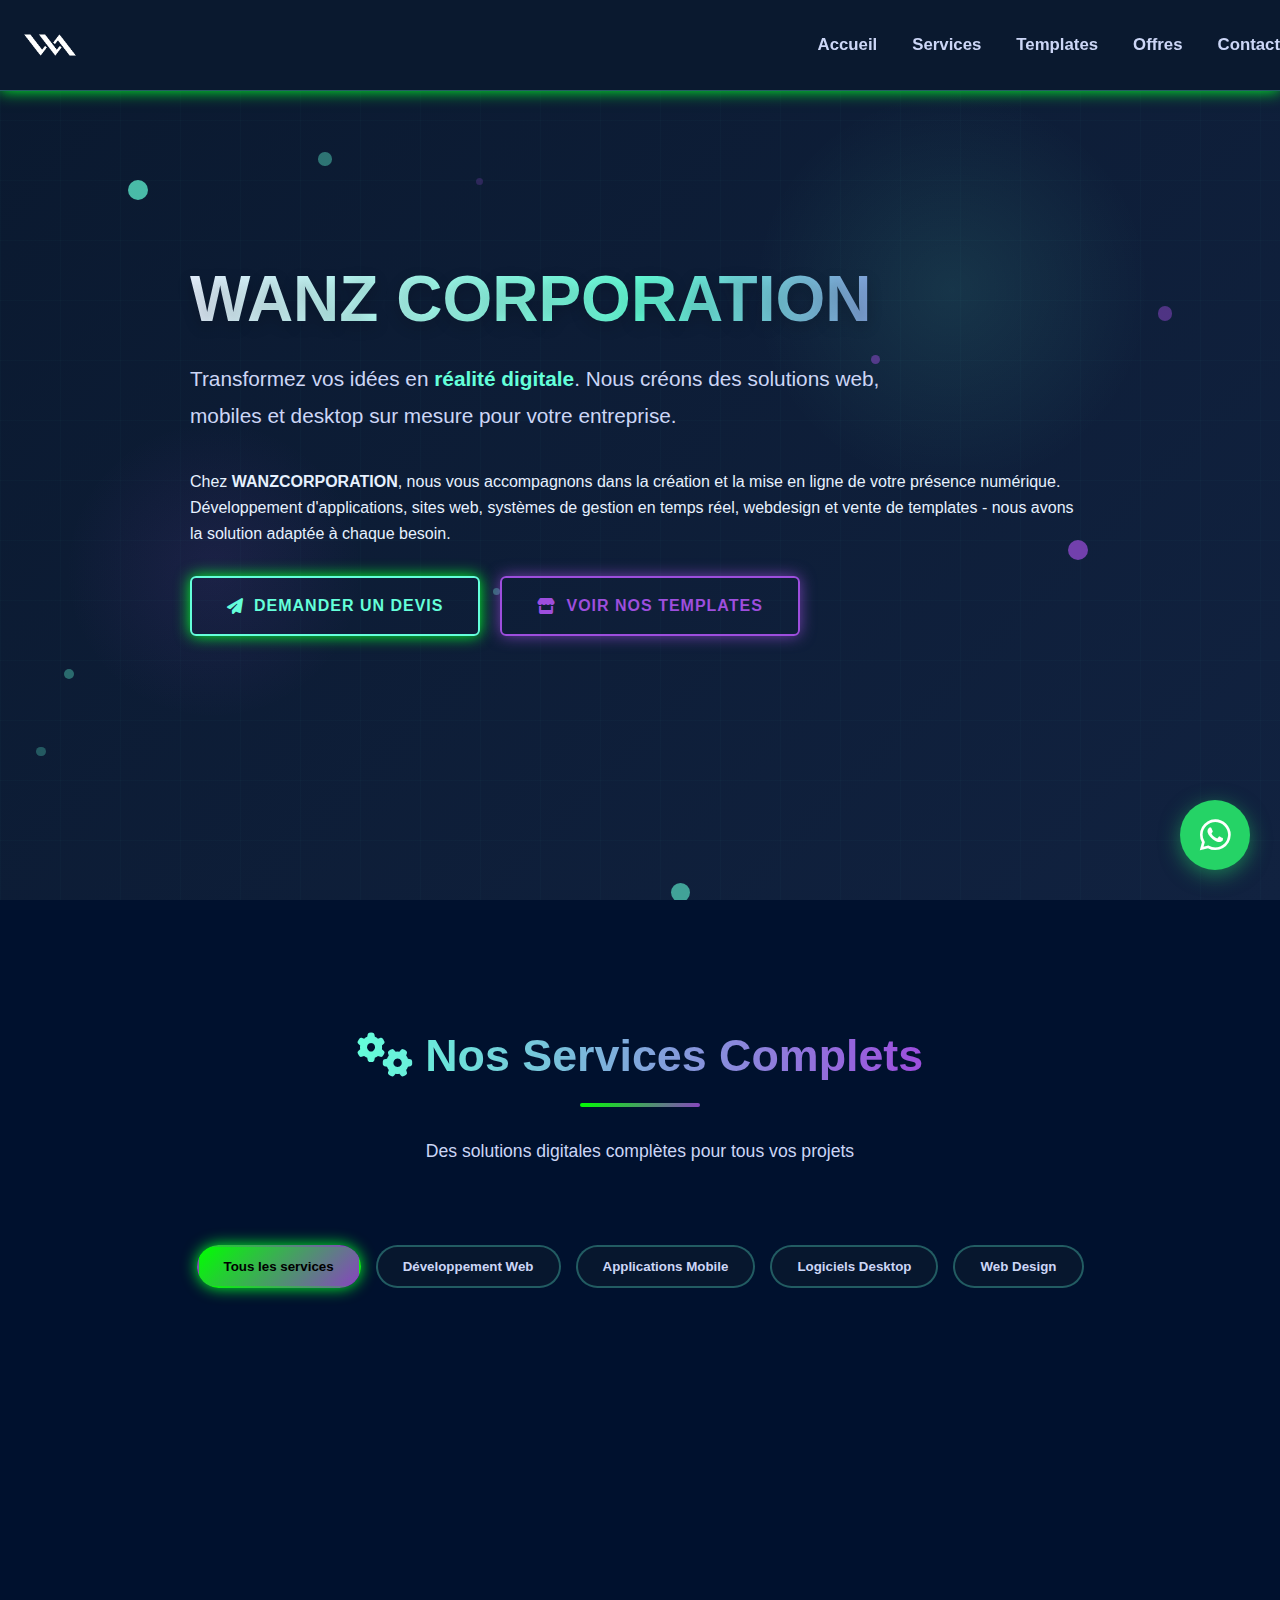
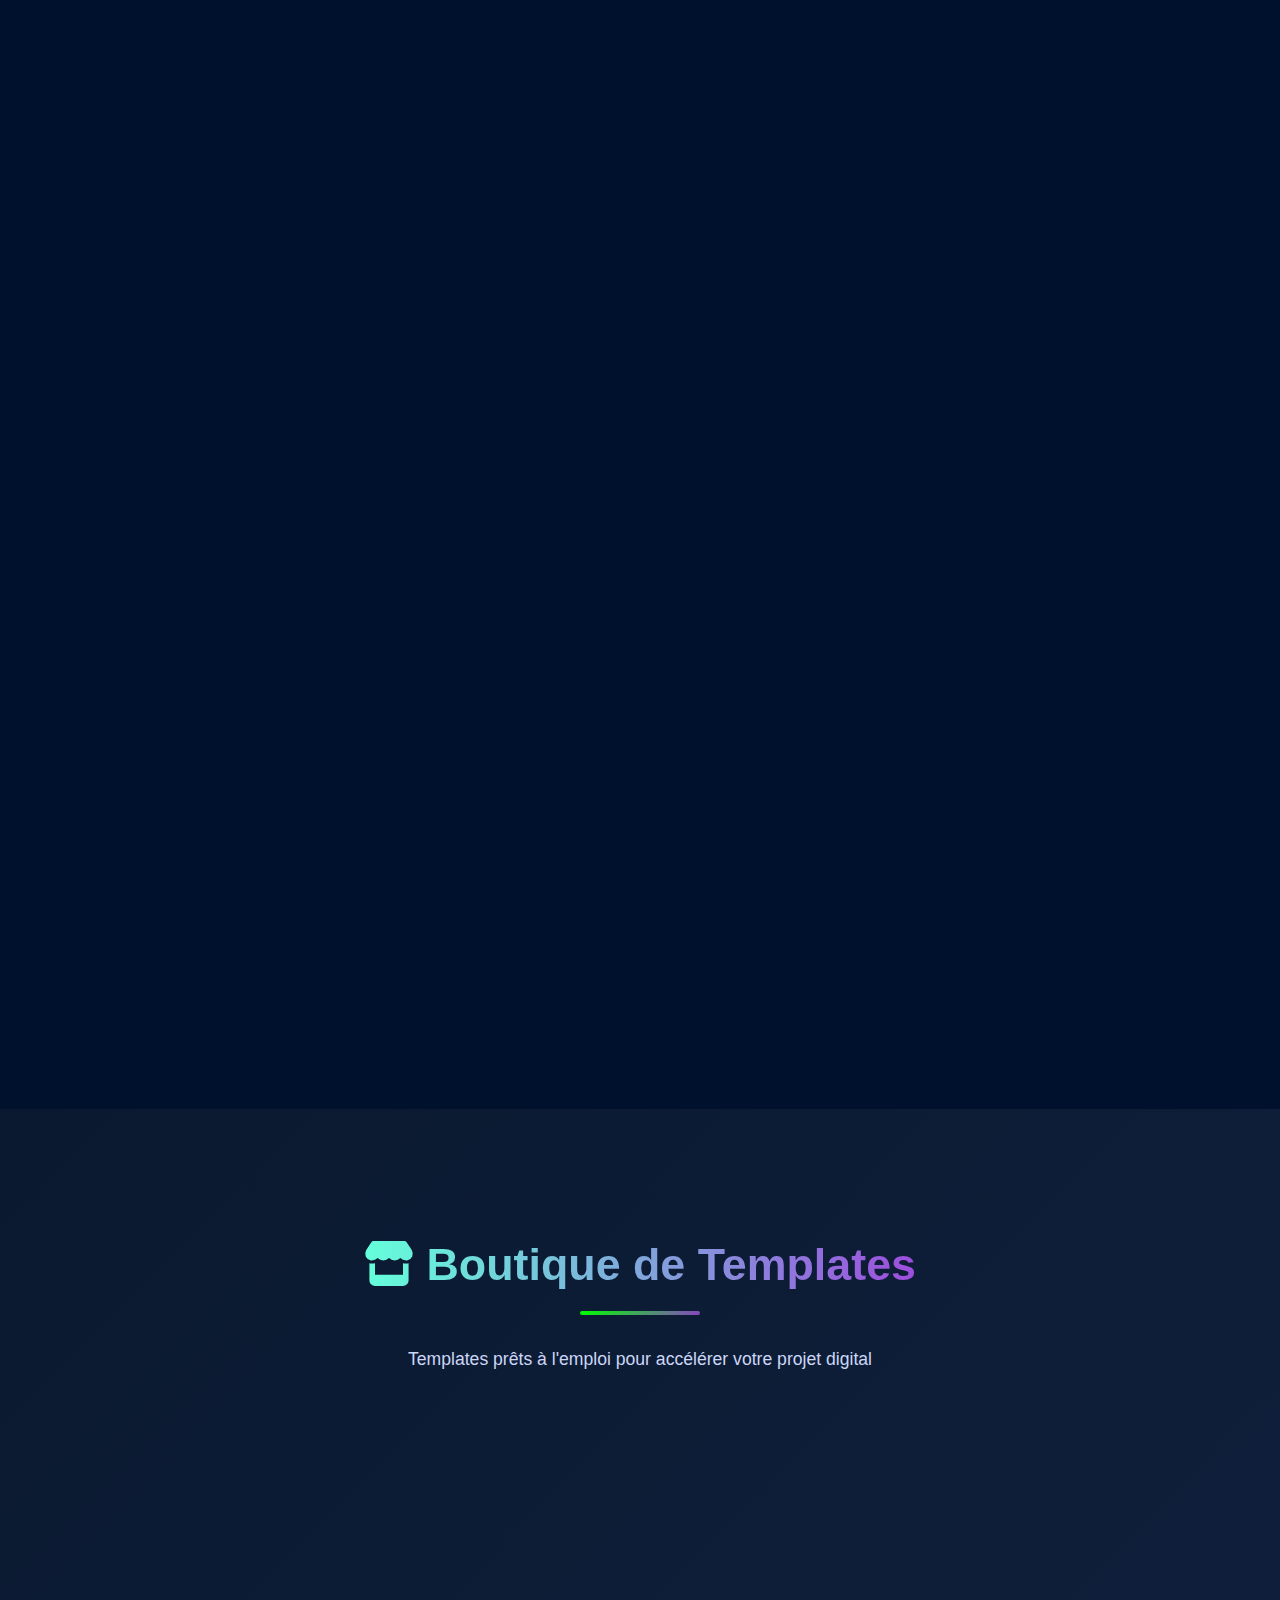
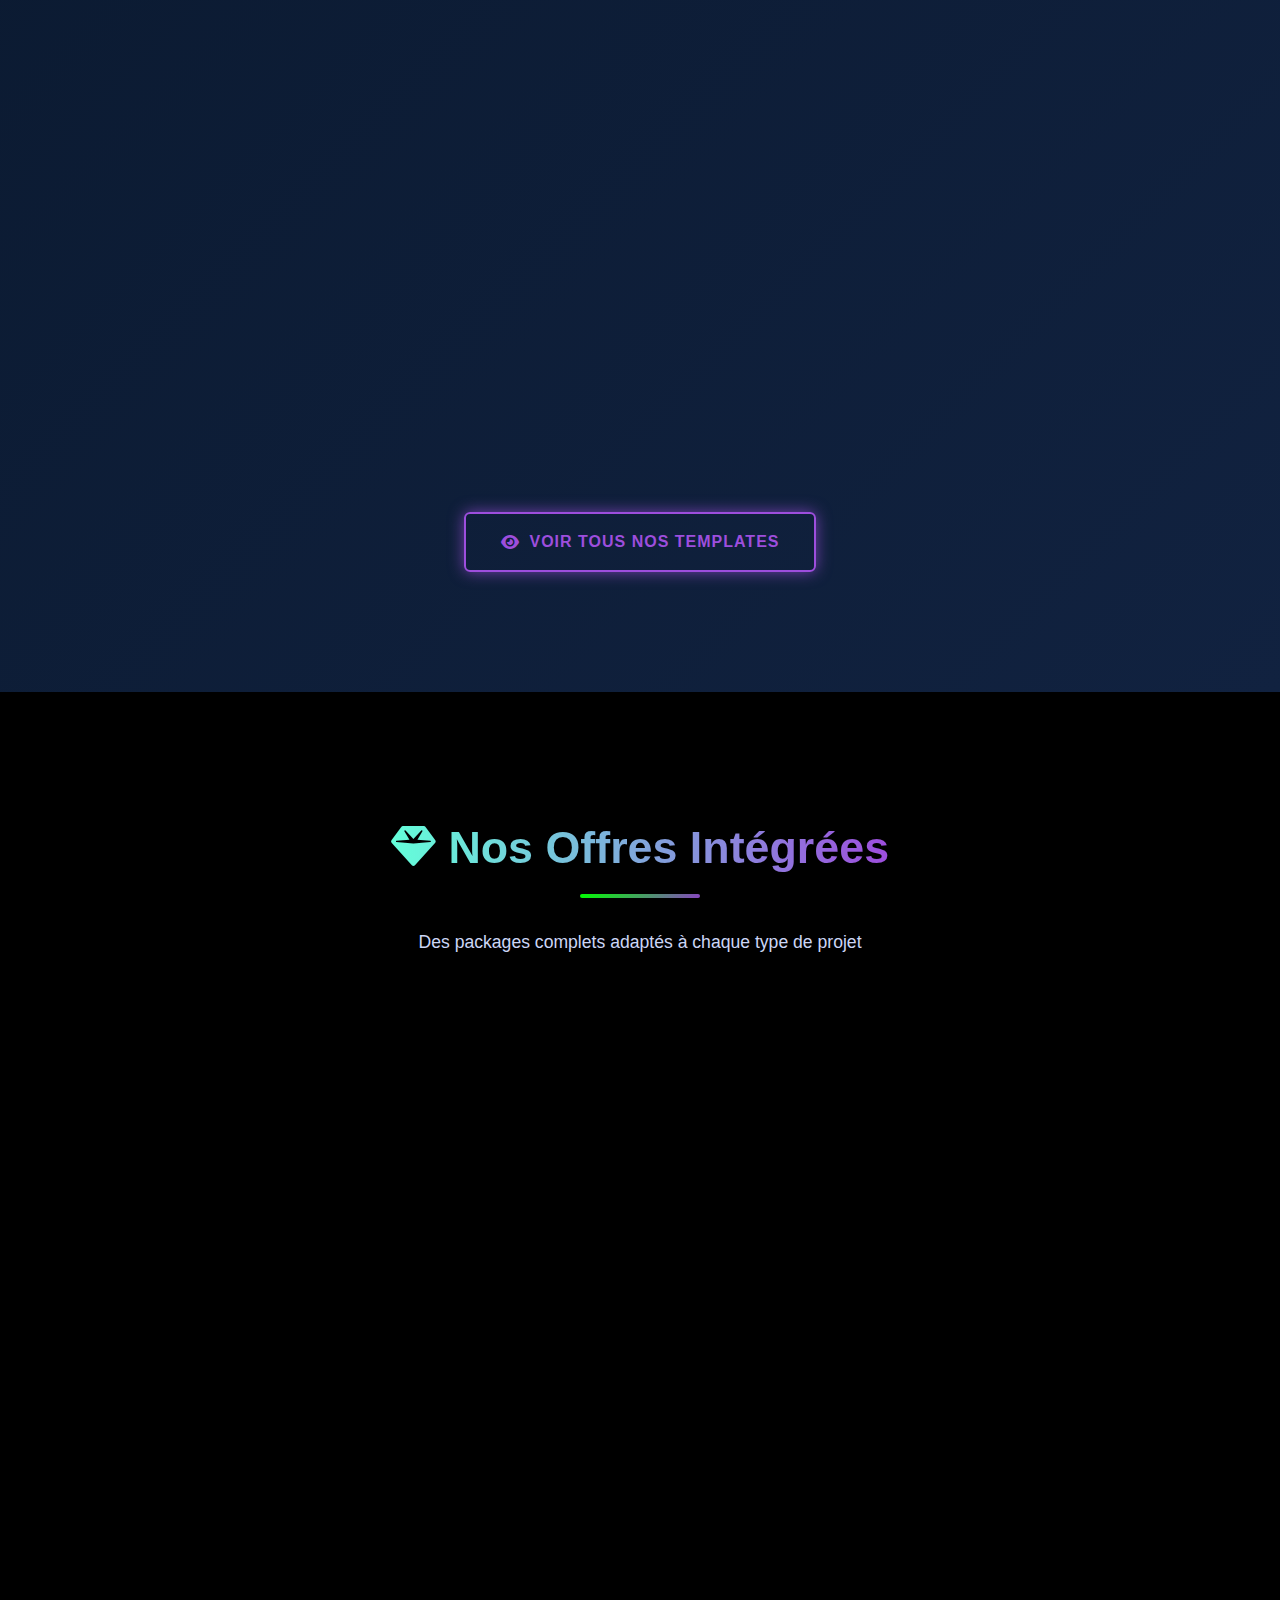
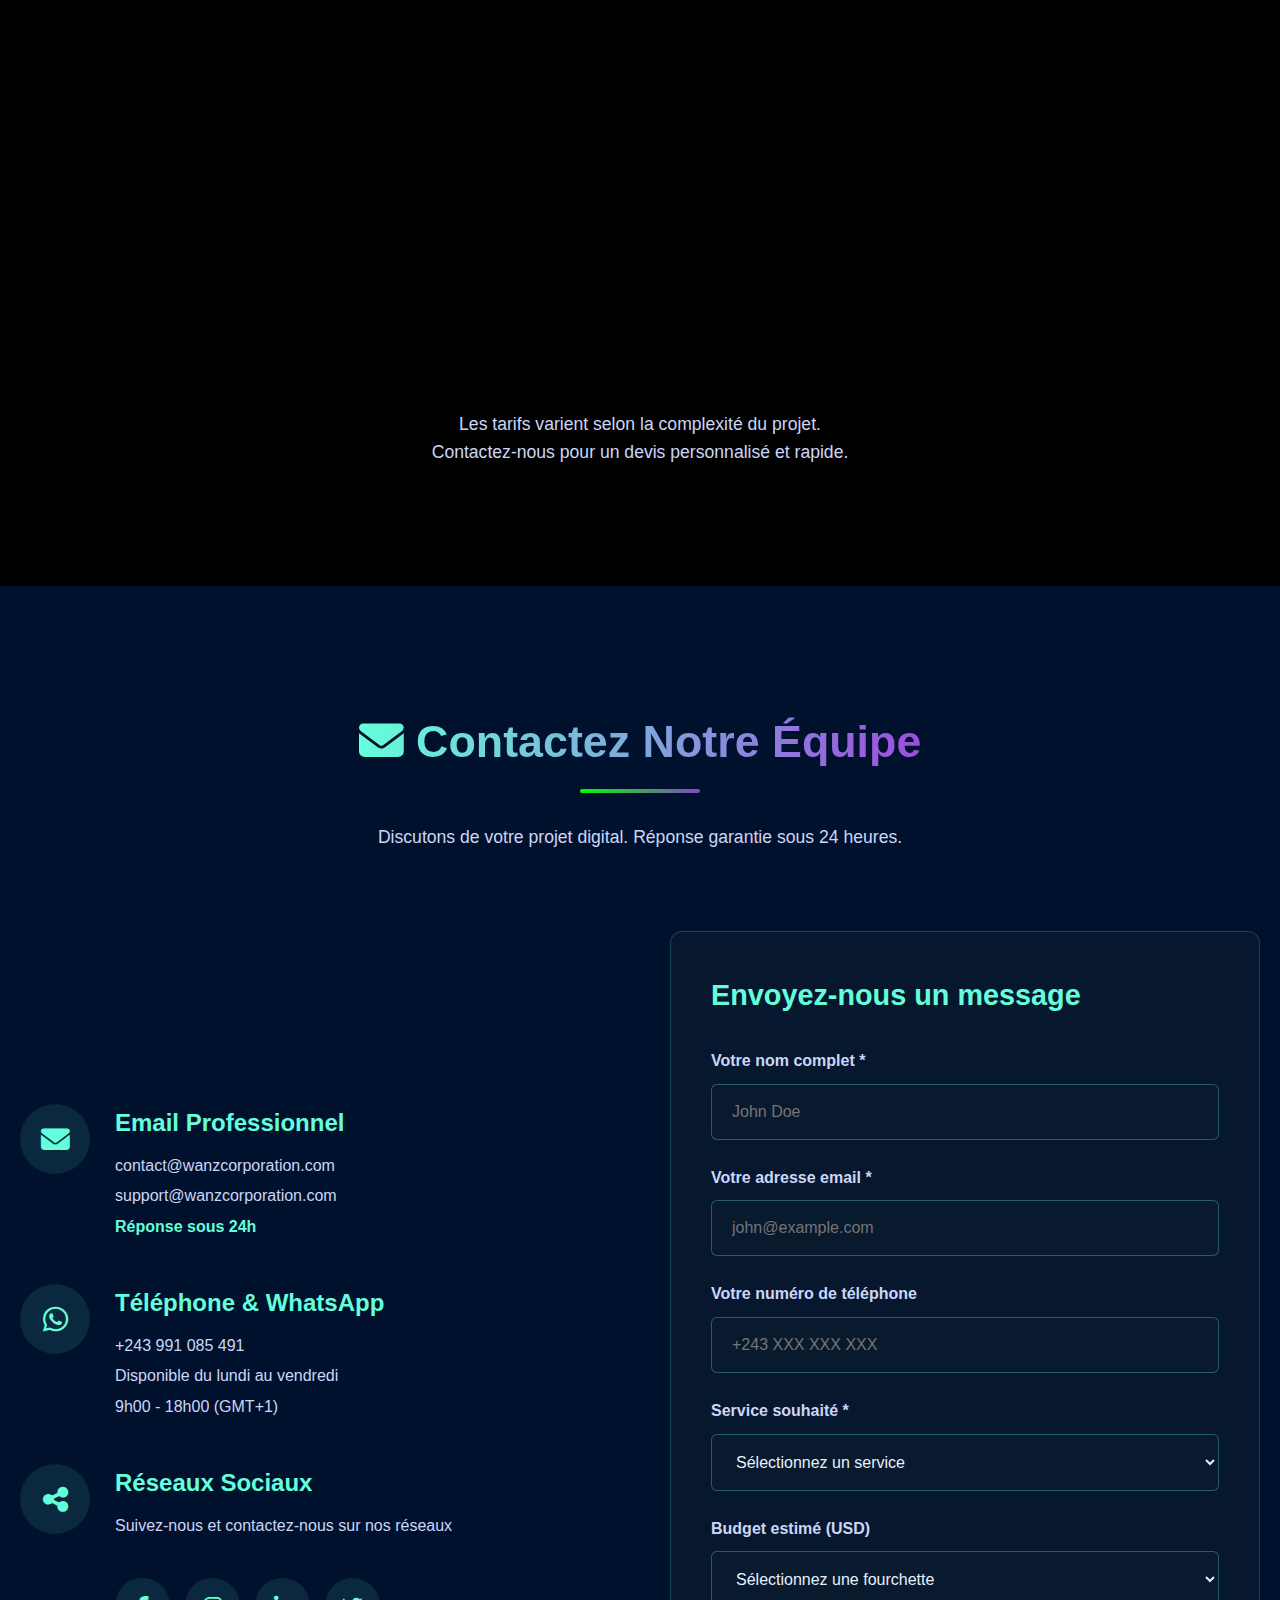
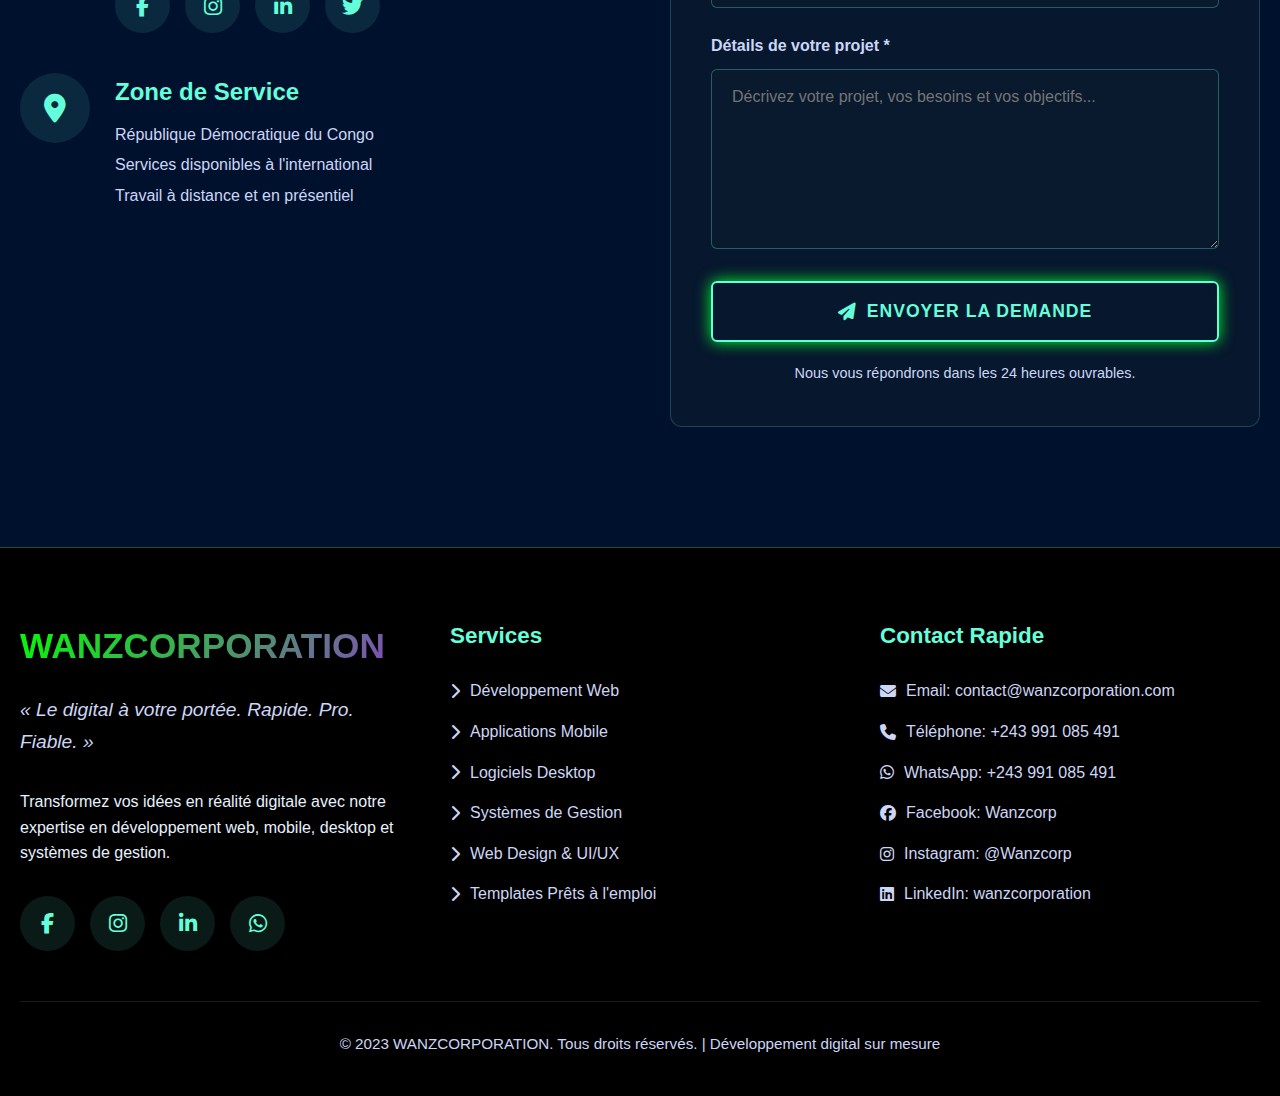
<file: index.html>
<!DOCTYPE html>
<html lang="fr">

<head>
    <meta charset="UTF-8">
    <meta name="viewport" content="width=device-width, initial-scale=1.0">
    <title>WANZCORPORATION - Solutions Digitales Complètes</title>
    <link rel="stylesheet" href="https://cdnjs.cloudflare.com/ajax/libs/font-awesome/6.4.0/css/all.min.css">
    <link rel="stylesheet" href="https://cdn.jsdelivr.net/npm/bootstrap-icons@1.11.1/font/bootstrap-icons.css">
    <link rel="stylesheet" href="style.css">
</head>

<body>
    <!-- Header -->
    <header>
        <div class="container nav-container">
            <img src="WANZCORP.png" alt="logo wanzcorporation" width="100px" height="50px">
            <div class="logo">

            </div>
            <button class="menu-btn" id="menuBtn">
                <i class="fas fa-bars"></i>
            </button>
            <ul class="nav-links" id="navLinks">
                <li><a href="#home">Accueil</a></li>
                <li><a href="#services">Services</a></li>
                <li><a href="#templates">Templates</a></li>
                <li><a href="#offres">Offres</a></li>
                <li><a href="#contact">Contact</a></li>
            </ul>
        </div>
    </header>

    <!-- Hero Section -->
    <section class="hero" id="home">
        <div class="hero-bg-elements">
            <div class="hero-bg-element"></div>
            <div class="hero-bg-element"></div>
            <div class="grid-bg"></div>
            <div class="floating-element" style="top: 20%; left: 10%;"></div>
            <div class="floating-element"
                style="top: 60%; right: 15%; background: var(--accent-purple); animation-delay: -5s;"></div>
        </div>
        <div class="container">
            <div class="hero-content">
                <h1>WANZ CORPORATION</h1>
                <p class="tagline">Transformez vos idées en <span class="highlight">réalité digitale</span>. Nous créons
                    des solutions web, mobiles et desktop sur mesure pour votre entreprise.</p>
                <p>Chez <strong>WANZCORPORATION</strong>, nous vous accompagnons dans la création et la mise en ligne de
                    votre présence numérique. Développement d'applications, sites web, systèmes de gestion en temps
                    réel, webdesign et vente de templates - nous avons la solution adaptée à chaque besoin.</p>
                <div class="cta-buttons">
                    <a href="#contact" class="cta-button pulse">
                        <i class="fas fa-paper-plane"></i> Demander un devis
                    </a>
                    <a href="#templates" class="cta-button secondary">
                        <i class="fas fa-store"></i> Voir nos templates
                    </a>
                </div>
            </div>
        </div>
    </section>

    <!-- Services -->
    <section class="services" id="services">
        <div class="container">
            <div class="section-title">
                <h2><i class="fas fa-cogs"></i> Nos Services Complets</h2>
                <p>Des solutions digitales complètes pour tous vos projets</p>
            </div>

            <div class="services-categories">
                <button class="category-btn active" data-category="all">Tous les services</button>
                <button class="category-btn" data-category="web">Développement Web</button>
                <button class="category-btn" data-category="mobile">Applications Mobile</button>
                <button class="category-btn" data-category="desktop">Logiciels Desktop</button>
                <button class="category-btn" data-category="design">Web Design</button>
            </div>

            <div class="services-grid" id="servicesContainer">
                <!-- Service 1 -->
                <div class="service-card" data-category="web">
                    <div class="service-icon">
                        <i class="fas fa-laptop-code"></i>
                    </div>
                    <h3>Sites Web Professionnels</h3>
                    <p>Création de sites web vitrine, e-commerce, portfolio, blog et applications web sur mesure avec
                        les dernières technologies.</p>
                    <ul class="service-features">
                        <li><i class="fas fa-check"></i> Sites responsives adaptés mobile</li>
                        <li><i class="fas fa-check"></i> Intégration CMS (WordPress, etc.)</li>
                        <li><i class="fas fa-check"></i> E-commerce (Shopify, WooCommerce)</li>
                        <li><i class="fas fa-check"></i> Applications web complexes</li>
                    </ul>
                </div>

                <!-- Service 2 -->
                <div class="service-card" data-category="mobile">
                    <div class="service-icon">
                        <i class="fas fa-mobile-alt"></i>
                    </div>
                    <h3>Applications Mobile</h3>
                    <p>Développement d'applications natives et cross-platform pour iOS et Android avec interface
                        intuitive et performances optimales.</p>
                    <ul class="service-features">
                        <li><i class="fas fa-check"></i> Applications natives (Swift, Kotlin)</li>
                        <li><i class="fas fa-check"></i> Applications cross-platform (React Native, Flutter)</li>
                        <li><i class="fas fa-check"></i> Applications hybrides (Ionic, Cordova)</li>
                        <li><i class="fas fa-check"></i> Publication sur App Store & Play Store</li>
                    </ul>
                </div>

                <!-- Service 3 -->
                <div class="service-card" data-category="desktop">
                    <div class="service-icon">
                        <i class="fas fa-desktop"></i>
                    </div>
                    <h3>Logiciels Desktop</h3>
                    <p>Création de logiciels et applications desktop pour Windows, macOS et Linux avec interface moderne
                        et fonctionnalités avancées.</p>
                    <ul class="service-features">
                        <li><i class="fas fa-check"></i> Applications Electron</li>
                        <li><i class="fas fa-check"></i> Logiciels .NET (C#, WPF)</li>
                        <li><i class="fas fa-check"></i> Applications Java (JavaFX, Swing)</li>
                        <li><i class="fas fa-check"></i> Solutions multiplateformes</li>
                    </ul>
                </div>

                <!-- Service 4 -->
                <div class="service-card" data-category="web design">
                    <div class="service-icon">
                        <i class="fas fa-paint-brush"></i>
                    </div>
                    <h3>Web Design & UI/UX</h3>
                    <p>Conception d'interfaces utilisateur modernes et expériences utilisateur optimisées pour maximiser
                        l'engagement et la conversion.</p>
                    <ul class="service-features">
                        <li><i class="fas fa-check"></i> Design d'interfaces modernes</li>
                        <li><i class="fas fa-check"></i> Expérience utilisateur (UX) optimisée</li>
                        <li><i class="fas fa-check"></i> Prototypage interactif (Figma, Adobe XD)</li>
                        <li><i class="fas fa-check"></i> Identité visuelle et branding</li>
                    </ul>
                </div>

                <!-- Service 5 -->
                <div class="service-card" data-category="web">
                    <div class="service-icon">
                        <i class="fas fa-chart-line"></i>
                    </div>
                    <h3>Systèmes de Gestion</h3>
                    <p>Développement de systèmes de gestion en temps réel pour entreprises : CRM, ERP, gestion de stock,
                        réservations et plus.</p>
                    <ul class="service-features">
                        <li><i class="fas fa-check"></i> Systèmes CRM personnalisés</li>
                        <li><i class="fas fa-check"></i> Solutions ERP sur mesure</li>
                        <li><i class="fas fa-check"></i> Gestion de stock en temps réel</li>
                        <li><i class="fas fa-check"></i> Tableaux de bord analytiques</li>
                    </ul>
                </div>

                <!-- Service 6 -->
                <div class="service-card" data-category="web">
                    <div class="service-icon">
                        <i class="fas fa-database"></i>
                    </div>
                    <h3>Hébergement & Infrastructure</h3>
                    <p>Solutions d'hébergement web sécurisé, configuration de noms de domaine et infrastructure cloud
                        pour vos projets.</p>
                    <ul class="service-features">
                        <li><i class="fas fa-check"></i> Hébergement web sécurisé (GitHub Pages, Firebase, Netlify)</li>
                        <li><i class="fas fa-check"></i> Configuration de noms de domaine</li>
                        <li><i class="fas fa-check"></i> Services cloud (AWS, Google Cloud)</li>
                        <li><i class="fas fa-check"></i> Maintenance et support technique</li>
                    </ul>
                </div>
            </div>
        </div>
    </section>

    <!-- Template Store -->
    <section class="templates" id="templates">
        <div class="container">
            <div class="section-title">
                <h2><i class="fas fa-store"></i> Boutique de Templates</h2>
                <p>Templates prêts à l'emploi pour accélérer votre projet digital</p>
            </div>

            <div class="template-grid">
                <!-- Template 1 -->
                <div class="template-card">
                    <div class="template-img">
                        <i class="fas fa-shopping-cart"></i>
                    </div>
                    <div class="template-content">
                        <div class="template-category">E-commerce</div>
                        <h3 class="template-title">Template ShopPro</h3>
                        <p>Template e-commerce complet avec panier, paiement, gestion de produits et interface admin.
                        </p>
                        <div class="template-price">$149<span> / licence unique</span></div>
                        <a href="#contact" class="cta-button" style="width: 100%; text-align: center;">
                            <i class="fas fa-shopping-cart"></i> Acheter maintenant
                        </a>
                    </div>
                </div>

                <!-- Template 2 -->
                <div class="template-card">
                    <div class="template-img">
                        <i class="fas fa-briefcase"></i>
                    </div>
                    <div class="template-content">
                        <div class="template-category">Portfolio</div>
                        <h3 class="template-title">Template CreativePortfolio</h3>
                        <p>Template portfolio moderne pour artistes, designers et freelances avec galerie interactive.
                        </p>
                        <div class="template-price">$79<span> / licence unique</span></div>
                        <a href="#contact" class="cta-button" style="width: 100%; text-align: center;">
                            <i class="fas fa-shopping-cart"></i> Acheter maintenant
                        </a>
                    </div>
                </div>

                <!-- Template 3 -->
                <div class="template-card">
                    <div class="template-img">
                        <i class="fas fa-newspaper"></i>
                    </div>
                    <div class="template-content">
                        <div class="template-category">Blog</div>
                        <h3 class="template-title">Template BlogMaster</h3>
                        <p>Template de blog avancé avec système de commentaires, catégories, recherche et interface
                            rédacteur.</p>
                        <div class="template-price">$99<span> / licence unique</span></div>
                        <a href="#contact" class="cta-button" style="width: 100%; text-align: center;">
                            <i class="fas fa-shopping-cart"></i> Acheter maintenant
                        </a>
                    </div>
                </div>
            </div>

            <div style="text-align: center; margin-top: 50px;">
                <a href="#contact" class="cta-button secondary">
                    <i class="fas fa-eye"></i> Voir tous nos templates
                </a>
            </div>
        </div>
    </section>

    <!-- Offres -->
    <section id="offres">
        <div class="container">
            <div class="section-title">
                <h2><i class="fas fa-gem"></i> Nos Offres Intégrées</h2>
                <p>Des packages complets adaptés à chaque type de projet</p>
            </div>

            <div class="offers-grid">
                <!-- Offre Starter -->
                <div class="offer-card">
                    <div class="offer-badge">STARTER</div>
                    <h3 class="offer-title">Site Web Simple</h3>
                    <p class="offer-description">Parfait pour les petites entreprises et projets simples qui souhaitent
                        une présence en ligne basique.</p>
                    <div class="offer-price">$299<span> / projet</span></div>
                    <ul class="offer-features">
                        <li><i class="fas fa-check"></i> Site web 5 pages maximum</li>
                        <li><i class="fas fa-check"></i> Design responsive moderne</li>
                        <li><i class="fas fa-check"></i> Hébergement inclus (1 an)</li>
                        <li><i class="fas fa-check"></i> Formulaire de contact</li>
                        <li><i class="fas fa-check"></i> Intégration réseaux sociaux</li>
                        <li class="unavailable"><i class="fas fa-times"></i> Application mobile</li>
                        <li class="unavailable"><i class="fas fa-times"></i> Système de gestion</li>
                    </ul>
                    <a href="#contact" class="cta-button" style="width: 100%; margin-top: auto;">
                        <i class="fas fa-rocket"></i> Choisir cette offre
                    </a>
                </div>

                <!-- Offre Pro -->
                <div class="offer-card">
                    <div class="offer-badge">PRO</div>
                    <h3 class="offer-title">Solution Business</h3>
                    <p class="offer-description">Pour les entreprises en croissance ayant besoin d'une présence digitale
                        complète et professionnelle.</p>
                    <div class="offer-price">$899<span> / projet</span></div>
                    <ul class="offer-features">
                        <li><i class="fas fa-check"></i> Tout dans l'offre Starter</li>
                        <li><i class="fas fa-check"></i> Site web jusqu'à 15 pages</li>
                        <li><i class="fas fa-check"></i> Nom de domaine personnalisé</li>
                        <li><i class="fas fa-check"></i> Application mobile basique</li>
                        <li><i class="fas fa-check"></i> Système de gestion simple</li>
                        <li><i class="fas fa-check"></i> Formation utilisateur</li>
                        <li><i class="fas fa-check"></i> Support technique 6 mois</li>
                    </ul>
                    <a href="#contact" class="cta-button" style="width: 100%; margin-top: auto;">
                        <i class="fas fa-rocket"></i> Choisir cette offre
                    </a>
                </div>

                <!-- Offre Premium -->
                <div class="offer-card premium">
                    <h3 class="offer-title">Solution Entreprise</h3>
                    <p class="offer-description">Solution complète pour les entreprises nécessitant une infrastructure
                        digitale avancée et sur mesure.</p>
                    <div class="offer-price">À partir de $2,500<span> / projet</span></div>
                    <ul class="offer-features">
                        <li><i class="fas fa-check"></i> Tout dans l'offre Pro</li>
                        <li><i class="fas fa-check"></i> Application mobile native avancée</li>
                        <li><i class="fas fa-check"></i> Système de gestion en temps réel</li>
                        <li><i class="fas fa-check"></i> Logiciel desktop personnalisé</li>
                        <li><i class="fas fa-check"></i> Optimisation SEO complète</li>
                        <li><i class="fas fa-check"></i> Maintenance 12 mois</li>
                        <li><i class="fas fa-check"></i> Support prioritaire 24/7</li>
                    </ul>
                    <a href="#contact" class="cta-button pulse" style="width: 100%; margin-top: auto;">
                        <i class="fas fa-crown"></i> Solution sur mesure
                    </a>
                </div>
            </div>

            <p class="price-note"
                style="text-align: center; margin-top: 50px; color: var(--light-blue); font-size: 1.1rem;">
                Les tarifs varient selon la complexité du projet. <br>Contactez-nous pour un devis personnalisé et
                rapide.
            </p>
        </div>
    </section>

    <!-- Contact -->
    <section class="contact" id="contact">
        <div class="container">
            <div class="section-title">
                <h2><i class="fas fa-envelope"></i> Contactez Notre Équipe</h2>
                <p>Discutons de votre projet digital. Réponse garantie sous 24 heures.</p>
            </div>

            <div class="contact-container">
                <div class="contact-info">
                    <!-- Email -->
                    <div class="contact-method">
                        <div class="contact-icon">
                            <i class="fas fa-envelope"></i>
                        </div>
                        <div class="contact-details">
                            <h3>Email Professionnel</h3>
                            <p>contact@wanzcorporation.com</p>
                            <p>support@wanzcorporation.com</p>
                            <p style="color: var(--accent-blue); font-weight: 600;">Réponse sous 24h</p>
                        </div>
                    </div>

                    <!-- Téléphone/WhatsApp -->
                    <div class="contact-method">
                        <div class="contact-icon">
                            <i class="fab fa-whatsapp"></i>
                        </div>
                        <div class="contact-details">
                            <h3>Téléphone & WhatsApp</h3>
                            <p>+243 991 085 491</p>
                            <p>Disponible du lundi au vendredi</p>
                            <p>9h00 - 18h00 (GMT+1)</p>
                        </div>
                    </div>

                    <!-- Réseaux sociaux -->
                    <div class="contact-method">
                        <div class="contact-icon">
                            <i class="fas fa-share-alt"></i>
                        </div>
                        <div class="contact-details">
                            <h3>Réseaux Sociaux</h3>
                            <p>Suivez-nous et contactez-nous sur nos réseaux</p>
                            <div class="social-links">
                                <a href="https://facebook.com/Wanzcorp" target="_blank" class="social-link"
                                    title="Facebook">
                                    <i class="fab fa-facebook-f"></i>
                                </a>
                                <a href="https://instagram.com/Wanzcorp" target="_blank" class="social-link"
                                    title="Instagram">
                                    <i class="fab fa-instagram"></i>
                                </a>
                                <a href="https://linkedin.com/company/wanzcorporation" target="_blank"
                                    class="social-link" title="LinkedIn">
                                    <i class="fab fa-linkedin-in"></i>
                                </a>
                                <a href="https://twitter.com/Wanzcorp" target="_blank" class="social-link"
                                    title="Twitter">
                                    <i class="fab fa-twitter"></i>
                                </a>
                            </div>
                        </div>
                    </div>

                    <!-- Adresse -->
                    <div class="contact-method">
                        <div class="contact-icon">
                            <i class="fas fa-map-marker-alt"></i>
                        </div>
                        <div class="contact-details">
                            <h3>Zone de Service</h3>
                            <p>République Démocratique du Congo</p>
                            <p>Services disponibles à l'international</p>
                            <p>Travail à distance et en présentiel</p>
                        </div>
                    </div>
                </div>

                <!-- Formulaire de contact -->
                <div class="contact-form">
                    <h3 style="margin-bottom: 30px; color: var(--accent-blue); font-size: 1.8rem;">Envoyez-nous un
                        message</h3>
                    <form id="contactForm">
                        <div class="form-group">
                            <label for="name">Votre nom complet *</label>
                            <input type="text" id="name" class="form-control" placeholder="John Doe" required>
                        </div>

                        <div class="form-group">
                            <label for="email">Votre adresse email *</label>
                            <input type="email" id="email" class="form-control" placeholder="john@example.com" required>
                        </div>

                        <div class="form-group">
                            <label for="phone">Votre numéro de téléphone</label>
                            <input type="tel" id="phone" class="form-control" placeholder="+243 XXX XXX XXX">
                        </div>

                        <div class="form-group">
                            <label for="service">Service souhaité *</label>
                            <select id="service" class="form-control" required>
                                <option value="">Sélectionnez un service</option>
                                <option value="website">Création de site web</option>
                                <option value="mobile">Application mobile</option>
                                <option value="desktop">Logiciel desktop</option>
                                <option value="system">Système de gestion</option>
                                <option value="design">Web Design / UI/UX</option>
                                <option value="template">Achat de template</option>
                                <option value="hosting">Hébergement & domaine</option>
                                <option value="other">Autre projet</option>
                            </select>
                        </div>

                        <div class="form-group">
                            <label for="budget">Budget estimé (USD)</label>
                            <select id="budget" class="form-control">
                                <option value="">Sélectionnez une fourchette</option>
                                <option value="100-500">$100 - $500</option>
                                <option value="500-1000">$500 - $1,000</option>
                                <option value="1000-5000">$1,000 - $5,000</option>
                                <option value="5000+">Plus de $5,000</option>
                                <option value="unknown">À déterminer</option>
                            </select>
                        </div>

                        <div class="form-group">
                            <label for="message">Détails de votre projet *</label>
                            <textarea id="message" class="form-control"
                                placeholder="Décrivez votre projet, vos besoins et vos objectifs..."
                                required></textarea>
                        </div>

                        <button type="submit" class="cta-button" style="width: 100%; padding: 18px; font-size: 1.1rem;">
                            <i class="fas fa-paper-plane"></i> Envoyer la demande
                        </button>

                        <p style="color: var(--light-blue); font-size: 0.9rem; margin-top: 20px; text-align: center;">
                            Nous vous répondrons dans les 24 heures ouvrables.
                        </p>
                    </form>
                </div>
            </div>
        </div>
    </section>

    <!-- Footer -->
    <footer>
        <div class="container">
            <div class="footer-content">
                <div>
                    <div class="footer-logo">WANZCORPORATION</div>
                    <p class="footer-quote">« Le digital à votre portée. Rapide. Pro. Fiable. »</p>
                    <p>Transformez vos idées en réalité digitale avec notre expertise en développement web, mobile,
                        desktop et systèmes de gestion.</p>

                    <div class="social-links" style="margin-top: 30px; justify-content: flex-start;">
                        <a href="https://facebook.com/Wanzcorp" target="_blank" class="social-link">
                            <i class="fab fa-facebook-f"></i>
                        </a>
                        <a href="https://instagram.com/Wanzcorp" target="_blank" class="social-link">
                            <i class="fab fa-instagram"></i>
                        </a>
                        <a href="https://linkedin.com/company/wanzcorporation" target="_blank" class="social-link">
                            <i class="fab fa-linkedin-in"></i>
                        </a>
                        <a href="https://wa.me/243991085491" target="_blank" class="social-link">
                            <i class="fab fa-whatsapp"></i>
                        </a>
                    </div>
                </div>

                <div class="footer-links">
                    <h3>Services</h3>
                    <ul>
                        <li><a href="#services"><i class="fas fa-chevron-right"></i> Développement Web</a></li>
                        <li><a href="#services"><i class="fas fa-chevron-right"></i> Applications Mobile</a></li>
                        <li><a href="#services"><i class="fas fa-chevron-right"></i> Logiciels Desktop</a></li>
                        <li><a href="#services"><i class="fas fa-chevron-right"></i> Systèmes de Gestion</a></li>
                        <li><a href="#services"><i class="fas fa-chevron-right"></i> Web Design & UI/UX</a></li>
                        <li><a href="#templates"><i class="fas fa-chevron-right"></i> Templates Prêts à l'emploi</a>
                        </li>
                    </ul>
                </div>

                <div class="footer-links">
                    <h3>Contact Rapide</h3>
                    <ul>
                        <li><a href="mailto:contact@wanzcorporation.com"><i class="fas fa-envelope"></i> Email:
                                contact@wanzcorporation.com</a></li>
                        <li><a href="tel:+243991085491"><i class="fas fa-phone"></i> Téléphone: +243 991 085 491</a>
                        </li>
                        <li><a href="https://wa.me/243991085491" target="_blank"><i class="fab fa-whatsapp"></i>
                                WhatsApp: +243 991 085 491</a></li>
                        <li><a href="https://facebook.com/Wanzcorp" target="_blank"><i class="fab fa-facebook"></i>
                                Facebook: Wanzcorp</a></li>
                        <li><a href="https://instagram.com/Wanzcorp" target="_blank"><i class="fab fa-instagram"></i>
                                Instagram: @Wanzcorp</a></li>
                        <li><a href="https://linkedin.com/company/wanzcorporation" target="_blank"><i
                                    class="fab fa-linkedin"></i> LinkedIn: wanzcorporation</a></li>
                    </ul>
                </div>
            </div>

            <div class="copyright">
                &copy; 2023 WANZCORPORATION. Tous droits réservés. | Développement digital sur mesure
            </div>
        </div>
    </footer>

    <!-- Bouton WhatsApp -->
    <a href="https://wa.me/243991085491" target="_blank" class="whatsapp-badge" title="Contactez-nous sur WhatsApp">
        <i class="fab fa-whatsapp"></i>
    </a>
    <script src="script.js"></script>
</body>

</html>
</file>
<file: style.css>
:root {
     --primary-blue: #000000;
     --secondary-blue: #00112e;
     --accent-blue: #64ffda;
     --accent-purple: #9d4edd;
     --light-blue: #ccd6f6;
     --white: #e6f1ff;
     --gradient: linear-gradient(135deg, #0a192f 0%, #112240 100%);
     --gradient-accent: linear-gradient(135deg, #00ff00 0%, #8844c0 100%);
     --neon-glow: 0 0 15px rgb(0, 255, 42);
     --neon-purple-glow: 0 0 15px rgba(157, 78, 221, 0.7);
 }

 * {
     margin: 0;
     padding: 0;
     box-sizing: border-box;
     font-family: 'Segoe UI', Tahoma, Geneva, Verdana, sans-serif;
 }

 body {
     background-color: var(--primary-blue);
     color: var(--white);
     line-height: 1.6;
     overflow-x: hidden;
 }

 .container {
     max-width: 1400px;
     margin: 0 auto;
     padding: 0 20px;
 }

 /* Header & Navigation */
 header {
     background: rgba(10, 25, 47, 0.98);
     backdrop-filter: blur(15px);
     position: fixed;
     width: 100%;
     top: 0;
     z-index: 1000;
     border-bottom: 1px solid rgba(100, 255, 218, 0.3);
     box-shadow: var(--neon-glow);
     padding: 10px 0;
 }

 .nav-container {
     display: flex;
     justify-content: space-between;
     align-items: center;
     padding: 10px 0;
 }

 .logo {
     font-size: 2rem;
     font-weight: 800;
     background: var(--gradient-accent);
     -webkit-background-clip: text;
     background-clip: text;
     color: transparent;
     display: flex;
     align-items: center;
     letter-spacing: 1px;
 }

 .logo i {
     margin-right: 12px;
     font-size: 2.2rem;
 }

 .nav-links {
     display: flex;
     list-style: none;
 }

 .nav-links li {
     margin-left: 35px;
     position: relative;
 }

 .nav-links a {
     color: var(--light-blue);
     text-decoration: none;
     font-weight: 600;
     transition: all 0.3s ease;
     font-size: 1.05rem;
     padding: 8px 0;
     display: block;
 }

 .nav-links a:hover {
     color: var(--accent-blue);
 }

 .nav-links a::after {
     content: '';
     position: absolute;
     width: 0;
     height: 3px;
     background: var(--gradient-accent);
     left: 0;
     bottom: 0;
     transition: width 0.4s ease;
     border-radius: 2px;
 }

 .nav-links a:hover::after {
     width: 100%;
 }

 .menu-btn {
     display: none;
     background: none;
     border: none;
     color: var(--accent-blue);
     font-size: 1.8rem;
     cursor: pointer;
     padding: 5px;
     border-radius: 4px;
     transition: all 0.3s ease;
 }

 .menu-btn:hover {
     background: rgba(100, 255, 218, 0.1);
 }

 /* Hero Section */
 .hero {
     min-height: 100vh;
     display: flex;
     align-items: center;
     background: var(--gradient);
     position: relative;
     overflow: hidden;
     padding-top: 120px;
 }

 .hero-bg-elements {
     position: absolute;
     width: 100%;
     height: 100%;
     overflow: hidden;
     z-index: 0;
 }

 .hero-bg-element {
     position: absolute;
     border-radius: 50%;
     background: radial-gradient(circle, rgba(100, 255, 218, 0.1) 0%, transparent 70%);
 }

 .hero-bg-element:nth-child(1) {
     width: 400px;
     height: 400px;
     top: 10%;
     right: 10%;
 }

 .hero-bg-element:nth-child(2) {
     width: 300px;
     height: 300px;
     bottom: 20%;
     left: 5%;
     background: radial-gradient(circle, rgba(157, 78, 221, 0.1) 0%, transparent 70%);
 }

 .hero-content {
     max-width: 900px;
     z-index: 1;
     position: relative;
 }

 .hero h1 {
     font-size: 4rem;
     margin-bottom: 25px;
     line-height: 1.1;
     background: linear-gradient(to right, #e6f1ff, #64ffda, #9d4edd);
     -webkit-background-clip: text;
     background-clip: text;
     color: transparent;
     text-shadow: 0 5px 15px rgba(0, 0, 0, 0.2);
 }

 .hero h1 span {
     display: block;
     font-size: 3.5rem;
 }

 .tagline {
     font-size: 1.3rem;
     color: var(--light-blue);
     margin-bottom: 35px;
     max-width: 700px;
     line-height: 1.8;
 }

 .highlight {
     color: var(--accent-blue);
     font-weight: 700;
 }

 .cta-buttons {
     display: flex;
     gap: 20px;
     margin-top: 30px;
     flex-wrap: wrap;
 }

 .cta-button {
     display: inline-flex;
     align-items: center;
     justify-content: center;
     background: transparent;
     color: var(--accent-blue);
     border: 2px solid var(--accent-blue);
     padding: 15px 35px;
     border-radius: 6px;
     text-decoration: none;
     font-weight: 700;
     transition: all 0.3s ease;
     text-transform: uppercase;
     letter-spacing: 1px;
     box-shadow: var(--neon-glow);
     gap: 10px;
 }

 .cta-button:hover {
     background: rgba(100, 255, 218, 0.15);
     transform: translateY(-5px);
     box-shadow: 0 10px 25px rgba(100, 255, 218, 0.3);
 }

 .cta-button.secondary {
     color: var(--accent-purple);
     border-color: var(--accent-purple);
     box-shadow: var(--neon-purple-glow);
 }

 .cta-button.secondary:hover {
     background: rgba(157, 78, 221, 0.15);
     box-shadow: 0 10px 25px rgba(157, 78, 221, 0.3);
 }

 /* Sections générales */
 section {
     padding: 120px 0;
     position: relative;
 }

 .section-title {
     text-align: center;
     margin-bottom: 80px;
 }

 .section-title h2 {
     font-size: 2.8rem;
     display: inline-block;
     position: relative;
     margin-bottom: 20px;
     background: linear-gradient(to right, #64ffda, #9d4edd);
     -webkit-background-clip: text;
     background-clip: text;
     color: transparent;
 }

 .section-title h2::after {
     content: '';
     position: absolute;
     width: 120px;
     height: 4px;
     background: var(--gradient-accent);
     bottom: -15px;
     left: 50%;
     transform: translateX(-50%);
     border-radius: 2px;
 }

 .section-title p {
     color: var(--light-blue);
     max-width: 800px;
     margin: 25px auto 0;
     font-size: 1.1rem;
 }

 /* Services */
 .services {
     background-color: var(--secondary-blue);
 }

 .services-categories {
     display: flex;
     justify-content: center;
     flex-wrap: wrap;
     gap: 15px;
     margin-bottom: 50px;
 }

 .category-btn {
     background: rgba(10, 25, 47, 0.7);
     border: 2px solid rgba(100, 255, 218, 0.3);
     color: var(--light-blue);
     padding: 12px 25px;
     border-radius: 30px;
     cursor: pointer;
     transition: all 0.3s ease;
     font-weight: 600;
 }

 .category-btn.active,
 .category-btn:hover {
     background: var(--gradient-accent);
     color: var(--primary-blue);
     border-color: transparent;
     box-shadow: var(--neon-glow);
 }

 .services-grid {
     display: grid;
     grid-template-columns: repeat(auto-fill, minmax(320px, 1fr));
     gap: 35px;
     opacity: 1;
     transition: opacity 0.3s ease;
 }

 .service-card {
     background: rgba(10, 25, 47, 0.8);
     border-radius: 12px;
     padding: 45px 35px;
     text-align: center;
     transition: all 0.4s ease;
     border: 1px solid rgba(100, 255, 218, 0.15);
     position: relative;
     overflow: hidden;
     height: 100%;
     display: flex;
     flex-direction: column;
     align-items: center;
 }

 .service-card::before {
     content: '';
     position: absolute;
     top: 0;
     left: 0;
     width: 100%;
     height: 5px;
     background: var(--gradient-accent);
     transform: scaleX(0);
     transition: transform 0.4s ease;
 }

 .service-card:hover::before {
     transform: scaleX(1);
 }

 .service-card:hover {
     transform: translateY(-15px);
     border-color: var(--accent-blue);
     box-shadow: var(--neon-glow);
 }

 .service-icon {
     font-size: 3.5rem;
     color: var(--accent-blue);
     margin-bottom: 25px;
     width: 100px;
     height: 100px;
     display: flex;
     align-items: center;
     justify-content: center;
     border-radius: 50%;
     background: rgba(100, 255, 218, 0.1);
     transition: all 0.3s ease;
 }

 .service-card:hover .service-icon {
     background: var(--gradient-accent);
     color: var(--primary-blue);
     transform: scale(1.1);
 }

 .service-card h3 {
     font-size: 1.7rem;
     margin-bottom: 20px;
     color: var(--accent-blue);
 }

 .service-card p {
     color: var(--light-blue);
     margin-bottom: 25px;
     flex-grow: 1;
 }

 .service-features {
     list-style: none;
     text-align: left;
     width: 100%;
     margin-top: auto;
 }

 .service-features li {
     padding: 8px 0;
     border-bottom: 1px solid rgba(255, 255, 255, 0.05);
     display: flex;
     align-items: center;
 }

 .service-features li:last-child {
     border-bottom: none;
 }

 .service-features li i {
     color: var(--accent-blue);
     margin-right: 12px;
     font-size: 0.9rem;
 }

 /* Template Store */
 .templates {
     background: var(--gradient);
 }

 .template-grid {
     display: grid;
     grid-template-columns: repeat(auto-fill, minmax(350px, 1fr));
     gap: 35px;
 }

 .template-card {
     background: rgba(10, 25, 47, 0.8);
     border-radius: 12px;
     overflow: hidden;
     transition: all 0.4s ease;
     border: 1px solid rgba(100, 255, 218, 0.15);
 }

 .template-card:hover {
     transform: translateY(-10px);
     border-color: var(--accent-purple);
     box-shadow: var(--neon-purple-glow);
 }

 .template-img {
     height: 220px;
     background: var(--gradient-accent);
     display: flex;
     align-items: center;
     justify-content: center;
     color: var(--primary-blue);
     font-size: 3.5rem;
 }

 .template-content {
     padding: 30px;
 }

 .template-category {
     display: inline-block;
     background: rgba(157, 78, 221, 0.2);
     color: var(--accent-purple);
     padding: 5px 15px;
     border-radius: 20px;
     font-size: 0.9rem;
     font-weight: 600;
     margin-bottom: 15px;
 }

 .template-title {
     font-size: 1.6rem;
     margin-bottom: 15px;
     color: var(--white);
 }

 .template-price {
     font-size: 1.8rem;
     color: var(--accent-blue);
     font-weight: 700;
     margin: 20px 0;
 }

 .template-price span {
     font-size: 1rem;
     color: var(--light-blue);
     font-weight: normal;
 }

 /* Offres */
 .offers-grid {
     display: grid;
     grid-template-columns: repeat(auto-fit, minmax(350px, 1fr));
     gap: 40px;
 }

 .offer-card {
     background: var(--secondary-blue);
     border-radius: 12px;
     padding: 50px 35px;
     position: relative;
     overflow: hidden;
     border: 2px solid rgba(100, 255, 218, 0.2);
     transition: all 0.4s ease;
     display: flex;
     flex-direction: column;
     height: 100%;
 }

 .offer-card:hover {
     border-color: var(--accent-blue);
     transform: translateY(-10px);
     box-shadow: var(--neon-glow);
 }

 .offer-card.premium {
     border: 2px solid var(--gradient-accent);
     box-shadow: var(--neon-glow);
 }

 .offer-card.premium::before {
     content: 'RECOMMANDÉ';
     position: absolute;
     top: 20px;
     right: -35px;
     background: var(--gradient-accent);
     color: var(--primary-blue);
     padding: 8px 40px;
     font-weight: 800;
     font-size: 0.9rem;
     transform: rotate(45deg);
     letter-spacing: 1px;
 }

 .offer-badge {
     position: absolute;
     top: 0;
     right: 0;
     background: var(--accent-blue);
     color: var(--primary-blue);
     padding: 10px 25px;
     font-weight: 800;
     border-bottom-left-radius: 12px;
     font-size: 0.9rem;
 }

 .offer-title {
     font-size: 2rem;
     margin-bottom: 15px;
     color: var(--accent-blue);
 }

 .offer-description {
     color: var(--light-blue);
     margin-bottom: 30px;
     min-height: 60px;
 }

 .offer-price {
     font-size: 2.5rem;
     color: var(--white);
     font-weight: 800;
     margin: 25px 0;
 }

 .offer-price span {
     font-size: 1rem;
     color: var(--light-blue);
     font-weight: normal;
 }

 .offer-features {
     list-style: none;
     margin: 30px 0;
     flex-grow: 1;
 }

 .offer-features li {
     padding: 12px 0;
     border-bottom: 1px solid rgba(255, 255, 255, 0.1);
     display: flex;
     align-items: center;
 }

 .offer-features li:last-child {
     border-bottom: none;
 }

 .offer-features li i {
     color: var(--accent-blue);
     margin-right: 15px;
     font-size: 1.1rem;
 }

 .offer-features li.unavailable {
     color: rgba(255, 255, 255, 0.4);
 }

 .offer-features li.unavailable i {
     color: rgba(255, 255, 255, 0.4);
 }

 /* Contact */
 .contact {
     background-color: var(--secondary-blue);
 }

 .contact-container {
     display: grid;
     grid-template-columns: repeat(auto-fit, minmax(350px, 1fr));
     gap: 60px;
 }

 .contact-info {
     display: flex;
     flex-direction: column;
     justify-content: center;
 }

 .contact-method {
     display: flex;
     align-items: flex-start;
     margin-bottom: 40px;
 }

 .contact-icon {
     width: 70px;
     height: 70px;
     background: rgba(100, 255, 218, 0.1);
     border-radius: 50%;
     display: flex;
     align-items: center;
     justify-content: center;
     margin-right: 25px;
     font-size: 1.8rem;
     color: var(--accent-blue);
     flex-shrink: 0;
 }

 .contact-details h3 {
     font-size: 1.5rem;
     margin-bottom: 10px;
     color: var(--accent-blue);
 }

 .contact-details p {
     color: var(--light-blue);
     margin-bottom: 5px;
 }

 .social-links {
     display: flex;
     margin-top: 40px;
     flex-wrap: wrap;
     gap: 15px;
 }

 .social-link {
     display: flex;
     align-items: center;
     justify-content: center;
     width: 55px;
     height: 55px;
     background: rgba(100, 255, 218, 0.1);
     border-radius: 50%;
     color: var(--accent-blue);
     text-decoration: none;
     transition: all 0.3s ease;
     font-size: 1.3rem;
 }

 .social-link:hover {
     background: var(--gradient-accent);
     color: var(--primary-blue);
     transform: translateY(-5px) scale(1.1);
 }

 .contact-form {
     background: rgba(10, 25, 47, 0.7);
     border-radius: 12px;
     padding: 40px;
     border: 1px solid rgba(100, 255, 218, 0.2);
 }

 .form-group {
     margin-bottom: 25px;
 }

 .form-group label {
     display: block;
     margin-bottom: 10px;
     color: var(--light-blue);
     font-weight: 600;
 }

 .form-control {
     width: 100%;
     padding: 18px 20px;
     background: rgba(10, 25, 47, 0.9);
     border: 1px solid rgba(100, 255, 218, 0.3);
     border-radius: 6px;
     color: var(--white);
     font-size: 1rem;
     transition: all 0.3s ease;
 }

 .form-control:focus {
     outline: none;
     border-color: var(--accent-blue);
     box-shadow: 0 0 0 3px rgba(100, 255, 218, 0.2);
 }

 textarea.form-control {
     min-height: 180px;
     resize: vertical;
 }

 /* Footer */
 footer {
     background: var(--primary-blue);
     border-top: 1px solid rgba(100, 255, 218, 0.3);
     padding: 70px 0 40px;
     text-align: center;
 }

 .footer-content {
     display: grid;
     grid-template-columns: repeat(auto-fit, minmax(250px, 1fr));
     gap: 50px;
     margin-bottom: 50px;
     text-align: left;
 }

 .footer-logo {
     font-size: 2.2rem;
     font-weight: 800;
     background: var(--gradient-accent);
     -webkit-background-clip: text;
     background-clip: text;
     color: transparent;
     margin-bottom: 20px;
 }

 .footer-quote {
     font-style: italic;
     color: var(--light-blue);
     margin-bottom: 30px;
     font-size: 1.2rem;
     line-height: 1.7;
 }

 .footer-links h3 {
     color: var(--accent-blue);
     margin-bottom: 25px;
     font-size: 1.4rem;
 }

 .footer-links ul {
     list-style: none;
 }

 .footer-links li {
     margin-bottom: 15px;
 }

 .footer-links a {
     color: var(--light-blue);
     text-decoration: none;
     transition: all 0.3s ease;
     display: flex;
     align-items: center;
     gap: 10px;
 }

 .footer-links a:hover {
     color: var(--accent-blue);
     transform: translateX(5px);
 }

 .copyright {
     color: var(--light-blue);
     font-size: 0.95rem;
     margin-top: 50px;
     padding-top: 30px;
     border-top: 1px solid rgba(255, 255, 255, 0.1);
 }

 /* Responsive */
 @media (max-width: 1200px) {
     .hero h1 {
         font-size: 3.5rem;
     }

     .hero h1 span {
         font-size: 3rem;
     }
 }

 @media (max-width: 992px) {
     .menu-btn {
         display: block;
     }

     .nav-links {
         position: fixed;
         top: 80px;
         left: 0;
         width: 100%;
         background: rgba(10, 25, 47, 0.98);
         backdrop-filter: blur(20px);
         flex-direction: column;
         align-items: center;
         padding: 30px 0;
         transform: translateY(-100%);
         opacity: 0;
         visibility: hidden;
         transition: all 0.4s ease;
         border-top: 1px solid rgba(100, 255, 218, 0.3);
         box-shadow: 0 10px 30px rgba(0, 0, 0, 0.3);
         z-index: 999;
     }

     .nav-links.active {
         transform: translateY(0);
         opacity: 1;
         visibility: visible;
     }

     .nav-links li {
         margin: 20px 0;
     }

     .hero h1 {
         font-size: 3rem;
     }

     .hero h1 span {
         font-size: 2.6rem;
     }

     .section-title h2 {
         font-size: 2.4rem;
     }
 }

 @media (max-width: 768px) {
     .hero h1 {
         font-size: 2.5rem;
     }

     .hero h1 span {
         font-size: 2.1rem;
     }

     .cta-buttons {
         flex-direction: column;
     }

     .cta-button {
         width: 100%;
         justify-content: center;
     }

     .section-title h2 {
         font-size: 2.1rem;
     }

     section {
         padding: 90px 0;
     }

     .service-card,
     .offer-card,
     .template-card {
         padding: 35px 25px;
     }
 }

 @media (max-width: 576px) {
     .hero h1 {
         font-size: 2.1rem;
     }

     .hero h1 span {
         font-size: 1.8rem;
     }

     .tagline {
         font-size: 1.1rem;
     }

     .section-title h2 {
         font-size: 1.9rem;
     }

     .contact-form {
         padding: 30px 25px;
     }
 }

 /* Effets futuristes */
 .grid-bg {
     position: absolute;
     width: 100%;
     height: 100%;
     background-image:
         linear-gradient(rgba(100, 255, 218, 0.07) 1px, transparent 1px),
         linear-gradient(90deg, rgba(100, 255, 218, 0.07) 1px, transparent 1px);
     background-size: 60px 60px;
     top: 0;
     left: 0;
     z-index: 0;
     opacity: 0.3;
 }

 .floating-element {
     position: absolute;
     width: 20px;
     height: 20px;
     background: var(--accent-blue);
     border-radius: 50%;
     opacity: 0.7;
     animation: float 15s infinite linear;
     z-index: 0;
 }

 @keyframes float {

     0%,
     100% {
         transform: translate(0, 0) rotate(0deg);
     }

     25% {
         transform: translate(20px, 40px) rotate(90deg);
     }

     50% {
         transform: translate(40px, 0) rotate(180deg);
     }

     75% {
         transform: translate(20px, -40px) rotate(270deg);
     }
 }

 .pulse {
     animation: pulse 2s infinite;
 }

 @keyframes pulse {
     0% {
         box-shadow: 0 0 0 0 rgba(100, 255, 218, 0.5);
     }

     70% {
         box-shadow: 0 0 0 15px rgba(100, 255, 218, 0);
     }

     100% {
         box-shadow: 0 0 0 0 rgba(100, 255, 218, 0);
     }
 }

 /* Badge Whatsapp */
 .whatsapp-badge {
     position: fixed;
     bottom: 30px;
     right: 30px;
     background: #25D366;
     color: white;
     width: 70px;
     height: 70px;
     border-radius: 50%;
     display: flex;
     align-items: center;
     justify-content: center;
     font-size: 2.2rem;
     box-shadow: 0 5px 20px rgba(37, 211, 102, 0.5);
     z-index: 999;
     transition: all 0.3s ease;
     text-decoration: none;
 }

 .whatsapp-badge:hover {
     transform: scale(1.1);
     box-shadow: 0 8px 25px rgba(37, 211, 102, 0.7);
 }
</file>
